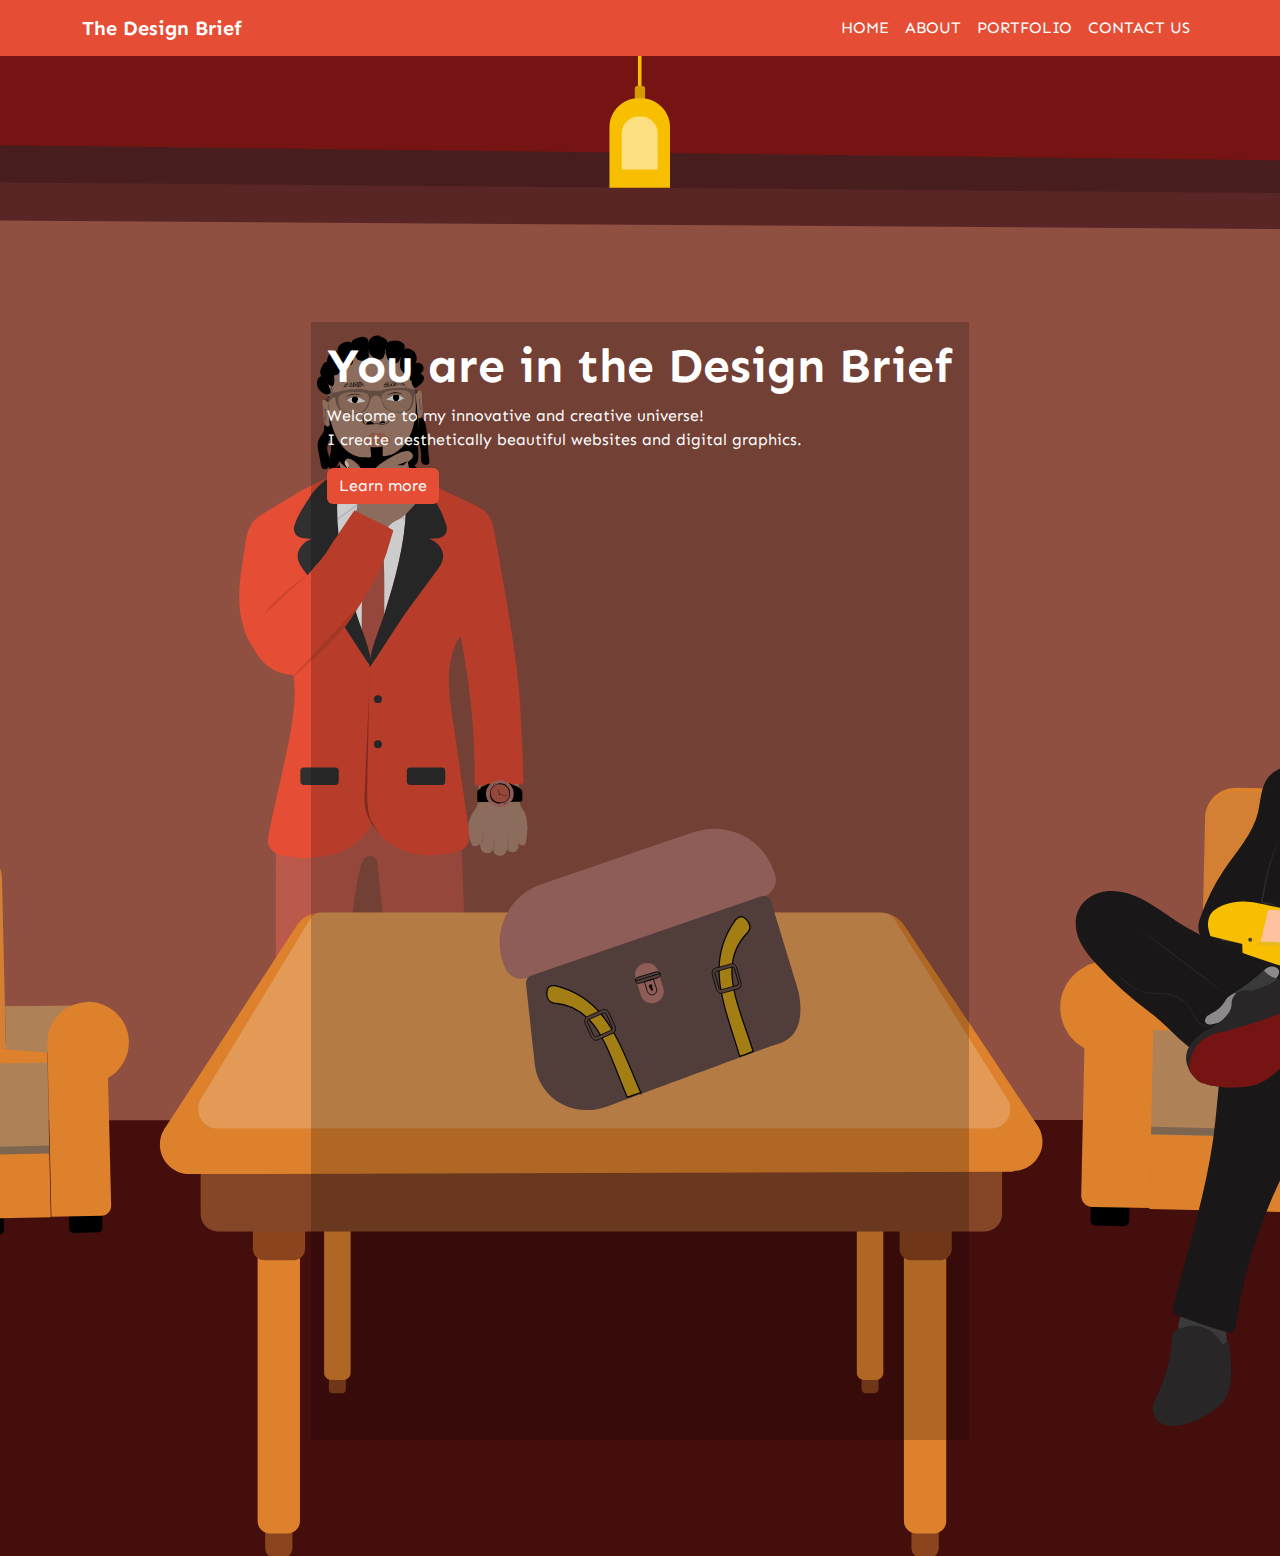
<file: index.html>
<!DOCTYPE html>
<html lang="en">
    <head>
        <meta charset="utf-8">
        <meta name="viewport" content="width=device-width, initial-scale=1.0">

        <!-- Add Description for SEO -->
        <meta name="description" content="kevon senior porfolio website development graphic design illustration web design designer brief">

        <title>The Design Brief</title>

        <!-- Bootstrap CSS Link -->
        <link rel="stylesheet" href="css/bootstrap/bootstrap.min.css">

        <!-- Animate.css Link -->
        <link rel="stylesheet" href="https://cdnjs.cloudflare.com/ajax/libs/animate.css/4.1.1/animate.min.css">

        <!-- Custom CSS Link -->
        <link rel="stylesheet" href="css/styles.css">
    </head>

    <body>
        <header role="banner">
            <!-- Nav Bar start -->
            <nav class="navbar navbar-expand-lg ks-primary">
                <div class="container">
                  <a class="navbar-brand" href="index.html"><span class="logo text-white fw-bold">The Design Brief</span></a>
                  <button class="navbar-toggler" type="button" data-bs-toggle="collapse" data-bs-target="#navbarNav" aria-controls="navbarNav" aria-expanded="false" aria-label="Toggle navigation">
                    <span class="navbar-toggler-icon"></span>
                  </button>
                  <div class="collapse navbar-collapse" id="navbarNav">
                    <ul class="navbar-nav ms-auto">
                      <li class="nav-item">
                        <a class="nav-link active text-white" aria-current="page" href="index.html">HOME</a>
                      </li>
                      <li class="nav-item">
                        <a class="nav-link text-white" href="about.html">ABOUT</a>
                      </li>
                      <li class="nav-item">
                        <a class="nav-link text-white" href="https://github.com/seni0026">PORTFOLIO</a>
                      </li>
                      <li class="nav-item">
                        <a class="nav-link text-white" href="contact.html">CONTACT US</a>
                      </li>
                    </ul>
                  </div>
                </div>
              </nav>
              <!-- Nav Bar end -->

              <!-- Hero Banner start -->

              <div class="d-flex justify-content-center p-3 home-banner text-white">
                  <div class="align p-3">
                      <h1 class="display-5 fw-bold">You are in the Design Brief</h1>

                      <p class="">Welcome to my innovative and creative universe!<br>
                      I create aesthetically beautiful websites and digital graphics.</p>

                      <a href="about.html"><button type="button" class="btn btn-primary">Learn more</button></a>
                  </div>
              </div>
              <!-- Hero Banner end -->

        </header>

        <main role="main">

            <!-- <button type="button" class="btn btn-primary">Primary</button> -->
        </main>

        <!-- Bootstrap JavaScript Link -->
        <script src="javascript/bootstrap/bootstrap.min.js"></script>
    </body>
</html>
</file>
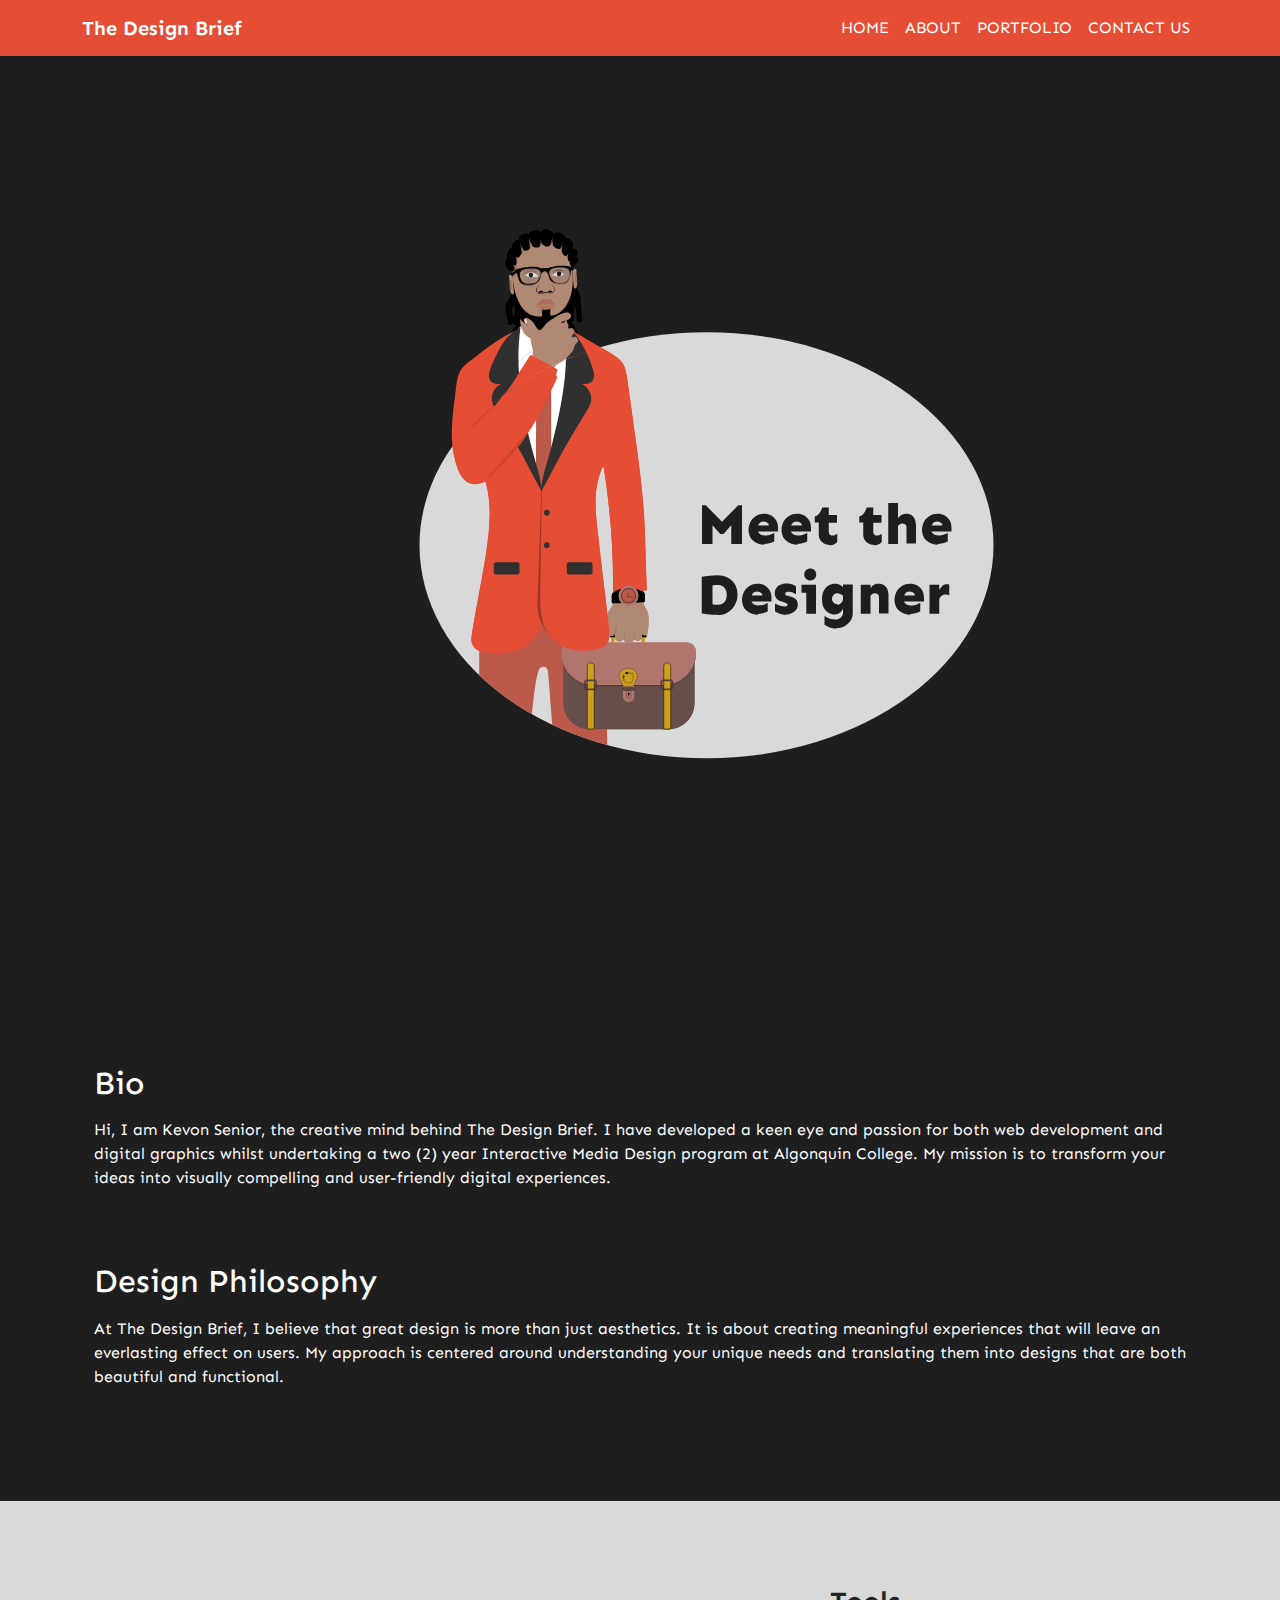
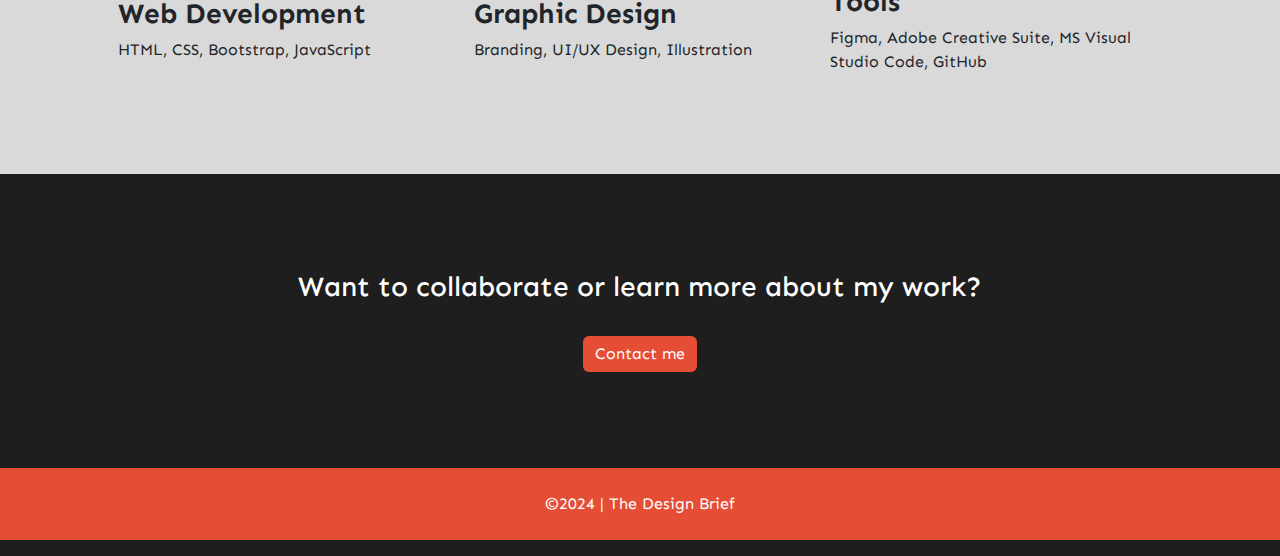
<file: about.html>
<!DOCTYPE html>
<html lang="en">
    <head>
        <meta charset="utf-8">
        <meta name="viewport" content="width=device-width, initial-scale=1.0">

        <!-- Add Description for SEO -->
        <meta name="description" content="kevon senior porfolio website development graphic design illustration web design designer brief">

        <title>The Design Brief</title>

        <!-- Bootstrap CSS Link -->
        <link rel="stylesheet" href="css/bootstrap/bootstrap.min.css">

        <!-- Animate.css Link -->
        <link rel="stylesheet" href="https://cdnjs.cloudflare.com/ajax/libs/animate.css/4.1.1/animate.min.css">

        <!-- Custom CSS Link -->
        <link rel="stylesheet" href="css/styles.css">
    </head>

    <body>
      <header role="banner">
        <!-- Nav Bar start -->
        <nav class="navbar navbar-expand-lg ks-primary">
          <div class="container-xl">
            <a class="navbar-brand" href="index.html"><span class="logo text-white fw-bold">The Design Brief</span></a>
            <button class="navbar-toggler" type="button" data-bs-toggle="collapse" data-bs-target="#navbarNav" aria-controls="navbarNav" aria-expanded="false" aria-label="Toggle navigation">
              <span class="navbar-toggler-icon"></span>
            </button>
            <div class="collapse navbar-collapse" id="navbarNav">
              <ul class="navbar-nav ms-auto">
                <li class="nav-item">
                  <a class="nav-link text-white" href="index.html">HOME</a>
                </li>
                <li class="nav-item">
                  <a class="nav-link text-white active" aria-current="page" href="about.html">ABOUT</a>
                </li>
                <li class="nav-item">
                  <a class="nav-link text-white" href="https://github.com/seni0026" target="_blank">PORTFOLIO</a>
                </li>
                <li class="nav-item">
                  <a class="nav-link text-white" href="contact.html">CONTACT US</a>
                </li>
              </ul>
            </div>
          </div>
        </nav>
        <!-- Nav Bar end -->

        <!-- Hero Banner -->
        <div class="about-banner animate__animated animate__slideInRight animate__slow"></div>
        
        </header>

        <!-- Main start -->
        <main role="main">

          <!-- Bio Section -->
          <section class="bio">
            <div class="container px-4">
            
              <div class="row">
                <div class="col py-2 text-white"><h2>Bio</h2></div>
              </div>
  
              <div class="row">
                <div class="col mb-5 text-white">
                  <p>Hi, I am Kevon Senior, the creative mind behind The Design Brief. I have developed a keen eye and passion for both web development and digital graphics whilst undertaking a two (2) year Interactive Media Design program at Algonquin College. My mission is to transform your ideas into visually compelling and user-friendly digital experiences.</p>
                </div>
              </div>

              <div class="row">
                <div class="col py-2 text-white"><h2>Design Philosophy</h2></div>
              </div>
  
              <div class="row">
                <div class="col text-white mb-5">
                  <p>At The Design Brief, I believe that great design is more than just aesthetics. It is about creating meaningful experiences that will leave an everlasting effect on users. My approach is centered around understanding your unique needs and translating them into designs that are both beautiful and functional.</p>
                </div>
              </div>

            </div>
          </section>

          <!-- Skills Section -->
          <section class="skills"> 
            <div class="container my-5 p-5">

              <div class="row justify-content-center align-items-center">

                <div class="col-sm-12 col-lg-4">
                  <h3 class="fw-bold">Web Development</h3>
                  <p>HTML, CSS, Bootstrap, JavaScript</p>
                </div>
  
                <div class="col-sm-12 col-lg-4 py-5">
                  <h3 class="fw-bold">Graphic Design</h3>
                  <p>Branding, UI/UX Design, Illustration</p>
                </div>
  
                <div class="col-sm-12 col-lg-4">
                  <h3 class="fw-bold">Tools</h3>
                  <p>Figma, Adobe Creative Suite,
                    MS Visual Studio Code, GitHub</p>
                </div>
  
              </div>

            </div>
          </section>

          <!-- Collaborate section -->
           <section class="connect">
              <div class="container">
                <div class="d-flex flex-column justify-content-center align-items-center">

                  <h3 class="text-white mt-5">Want to collaborate or learn more about my work?</h3>
                  <br>
                  <a href="about.html"><button type="button" class="btn btn-primary mb-5">Contact me</button></a>

                </div>
              </div>
           </section>
        </main>
        <!-- Main end -->

        <footer class="mt-5">
            <p class="text-white text-center py-4">&copy;2024 | The Design Brief</p>
        </footer>

        <!-- Bootstrap JavaScript Link -->
        <script src="javascript/bootstrap/bootstrap.min.js"></script>
    </body>
</html>
</file>
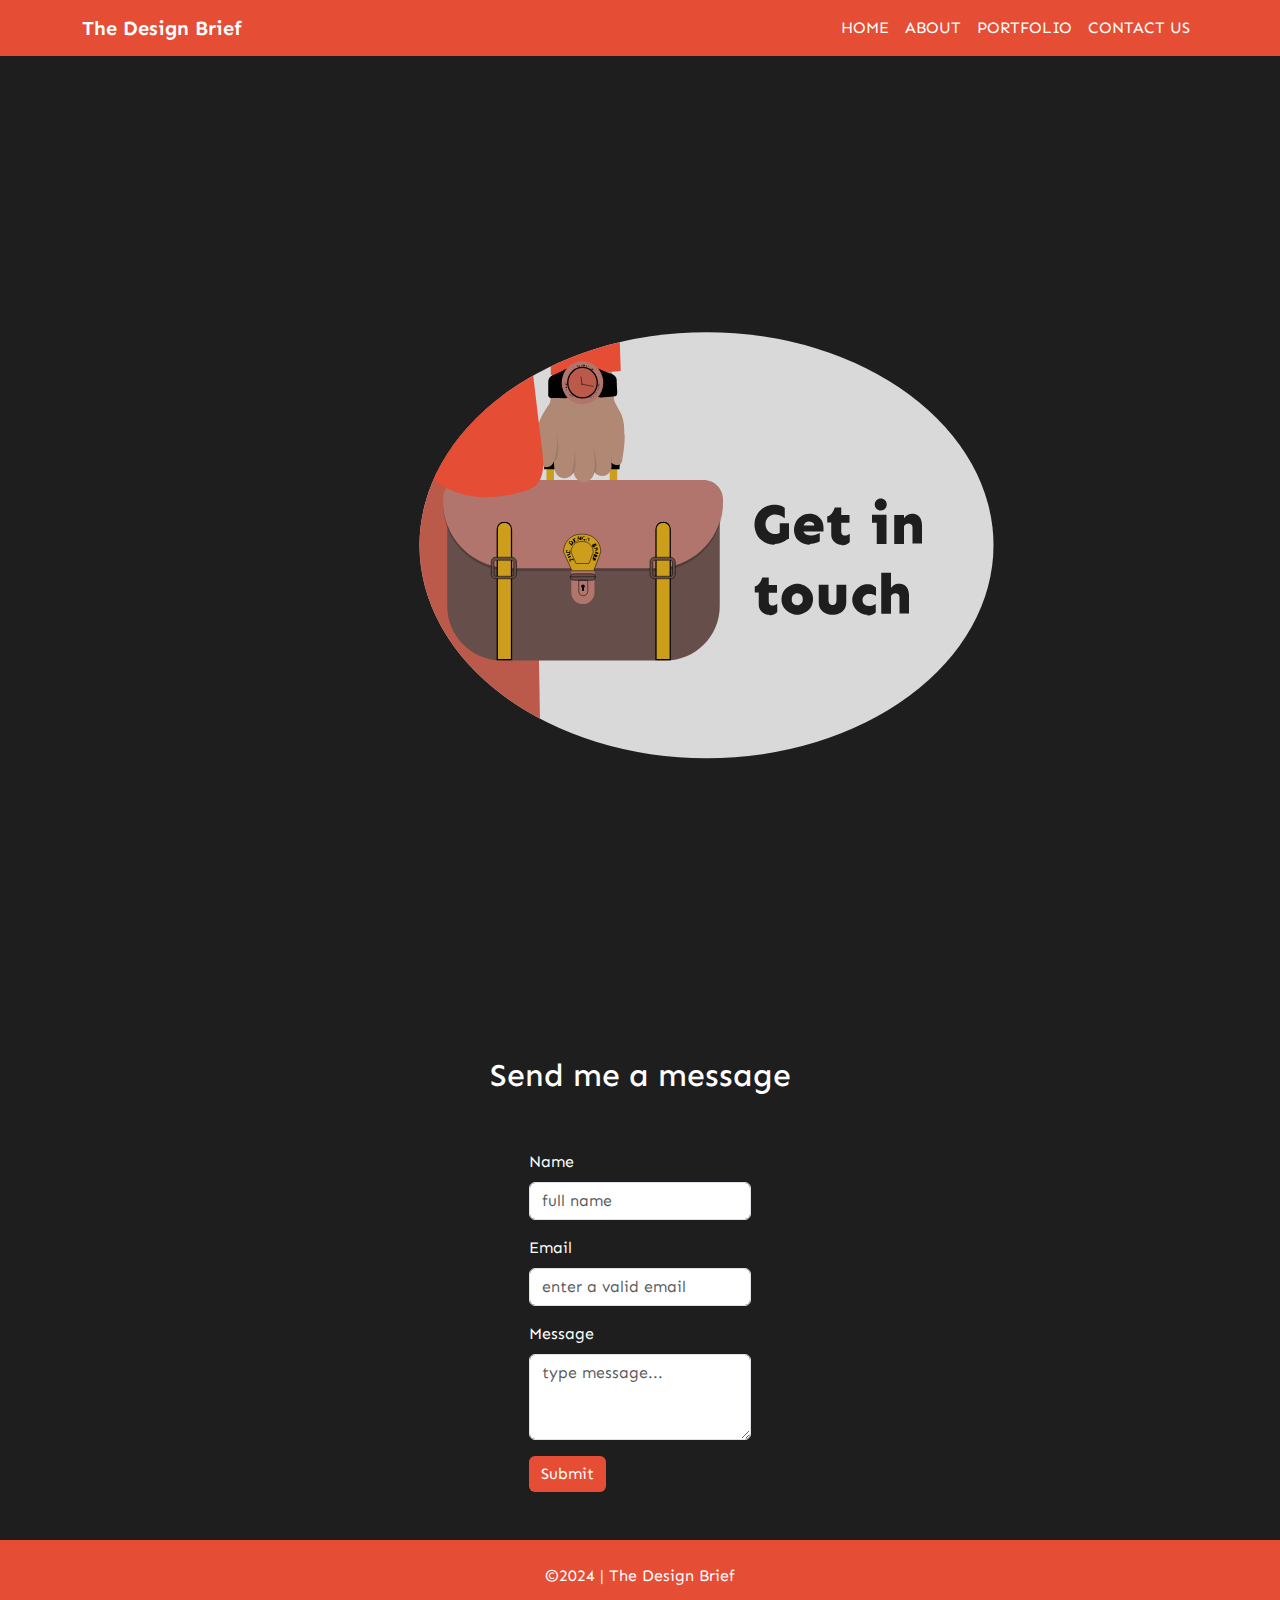
<file: contact.html>
<!DOCTYPE html>
<html lang="en">
    <head>
        <meta charset="utf-8">
        <meta name="viewport" content="width=device-width, initial-scale=1.0">

        <!-- Add Description for SEO -->
        <meta name="description" content="kevon senior porfolio website development graphic design illustration web design designer brief">

        <title>The Design Brief</title>

        <!-- Bootstrap CSS Link -->
        <link rel="stylesheet" href="css/bootstrap/bootstrap.min.css">

        <!-- Animate.css Link -->
        <link rel="stylesheet" href="https://cdnjs.cloudflare.com/ajax/libs/animate.css/4.1.1/animate.min.css">

        <!-- Custom CSS Link -->
        <link rel="stylesheet" href="css/styles.css">
    </head>

    <body>
        <header role="banner">
            <!-- Nav Bar start -->
            <nav class="navbar navbar-expand-lg ks-primary">
                <div class="container-xl">
                  <a class="navbar-brand" href="index.html"><span class="logo text-white fw-bold">The Design Brief</span></a>
                  <button class="navbar-toggler" type="button" data-bs-toggle="collapse" data-bs-target="#navbarNav" aria-controls="navbarNav" aria-expanded="false" aria-label="Toggle navigation">
                    <span class="navbar-toggler-icon"></span>
                  </button>
                  <div class="collapse navbar-collapse" id="navbarNav">
                    <ul class="navbar-nav ms-auto">
                      <li class="nav-item">
                        <a class="nav-link text-white" href="index.html">HOME</a>
                      </li>
                      <li class="nav-item">
                        <a class="nav-link text-white" href="about.html">ABOUT</a>
                      </li>
                      <li class="nav-item">
                        <a class="nav-link text-white" href="https://github.com/seni0026">PORTFOLIO</a>
                      </li>
                      <li class="nav-item">
                        <a class="nav-link text-white active" aria-current="page" href="contact.html">CONTACT US</a>
                      </li>
                    </ul>
                  </div>
                </div>
              </nav>
              <!-- Nav Bar end -->

              <!-- Hero Banner -->
              <div class="contact-banner animate__animated animate__slideInRight animate__slow"></div>

        </header>

        <main role="main">

          <!-- Cotact Form start -->
          <div class="d-flex justify-content-center align-items-center flex-column">
            
            <h2 class="text-white pb-5">Send me a message</h2>

            <form>
              <div class="col-sm-12 mb-3 text-white">
                <label for="Email1" class="form-label">Name</label>
                <input type="text" class="form-control" placeholder="full name" aria-label="First name">
              </div>
  
              <div class="col-sm-12 mb-3 text-white">
                <label for="Email1" class="form-label">Email</label>
                <input type="email" class="form-control" placeholder="enter a valid email" id="Email1" aria-describedby="emailHelp">
              </div>
              <div class="col-sm-12 mb-3 text-white">
                <label for="message" class="form-label">Message</label>
                <textarea class="form-control" placeholder="type message..." id="FormControlTextarea1" rows="3"></textarea>
              </div>
              <button type="submit" class="btn btn-primary">Submit</button>
            </form>
          </div>
          <!-- Cotact Form end -->
        </main>

        <footer class="mt-5">
          <p class="text-white text-center py-4">&copy;2024 | The Design Brief</p>
      </footer>

        <!-- Bootstrap JavaScript Link -->
        <script src="javascript/bootstrap/bootstrap.min.js"></script>
    </body>
</html>
</file>
<file: css/styles.css>
@import url('https://fonts.googleapis.com/css2?family=Karla:ital,wght@0,200..800;1,200..800&family=Lato:ital,wght@0,100;0,300;0,400;0,700;0,900;1,100;1,300;1,400;1,700;1,900&family=Sen:wght@400..800&display=swap');

body {
  background-color: #1e1e1e;
  font-family: Sen, Arial, Helvetica, sans-serif;
}

:root {
  --ks-primary: #E54D35;
}

.ks-primary {
  background-color: var(--ks-primary);
}

.btn-primary {
  background-color: var(--ks-primary);
  border: none;
}

.btn-primary:hover {
  background-color: #cd503d;
  border: none;
}

/* Add background image to the home page banner section */
.home-banner {
  background: url('../images/home-banner.svg');
  background-repeat: no-repeat;
  background-size: cover;
  background-position: center;
  height: 375px;
}

    /* Add background image to the about page banner section */
.about-banner {
  background: url('../images/about-img.svg');
  background-repeat: no-repeat;
  background-size: cover;
  background-position: center;
  height: 300px;
}

/* Add background image to the contact page banner section */
.contact-banner {
  background: url('../images/contact-img.svg');
  background-repeat: no-repeat;
  background-size: cover;
  background-position: center;
  height: 300px;
}

.align {
  background: rgba(0, 0, 0, 0.2);
}

.navbar .navbar-nav .nav-link:hover {
    color: #9d1919;
    text-decoration: underline;
  }

  .skills {
    background: #D9D9D9;
  }

  footer {
    background: #E54D35;
    padding-bottom: 0;
  }

  @media screen and (min-width: 745px) {
      /* Add background image to the home page banner section */
    .home-banner {
      background: url('../images/home-banner.svg');
      background-repeat: no-repeat;
      background-size: cover;
      background-position: center;
      height: 1500px;
    }

      /* Add background image to the about page banner section */
      .about-banner {
      background: url('../images/about-img.svg');
      background-repeat: no-repeat;
      background-size: cover;
      background-position: center;
      height: 1000px;
    }

    /* Add background image to the contact page banner section */
  .contact-banner {
    background: url('../images/contact-img.svg');
    background-repeat: no-repeat;
    background-size: cover;
    background-position: center;
    height: 1000px;
  }

  .align {
    margin-top: 250px;
    margin-bottom: 100px;
    background: rgba(0, 0, 0, 0.2);
  }
}
</file>
